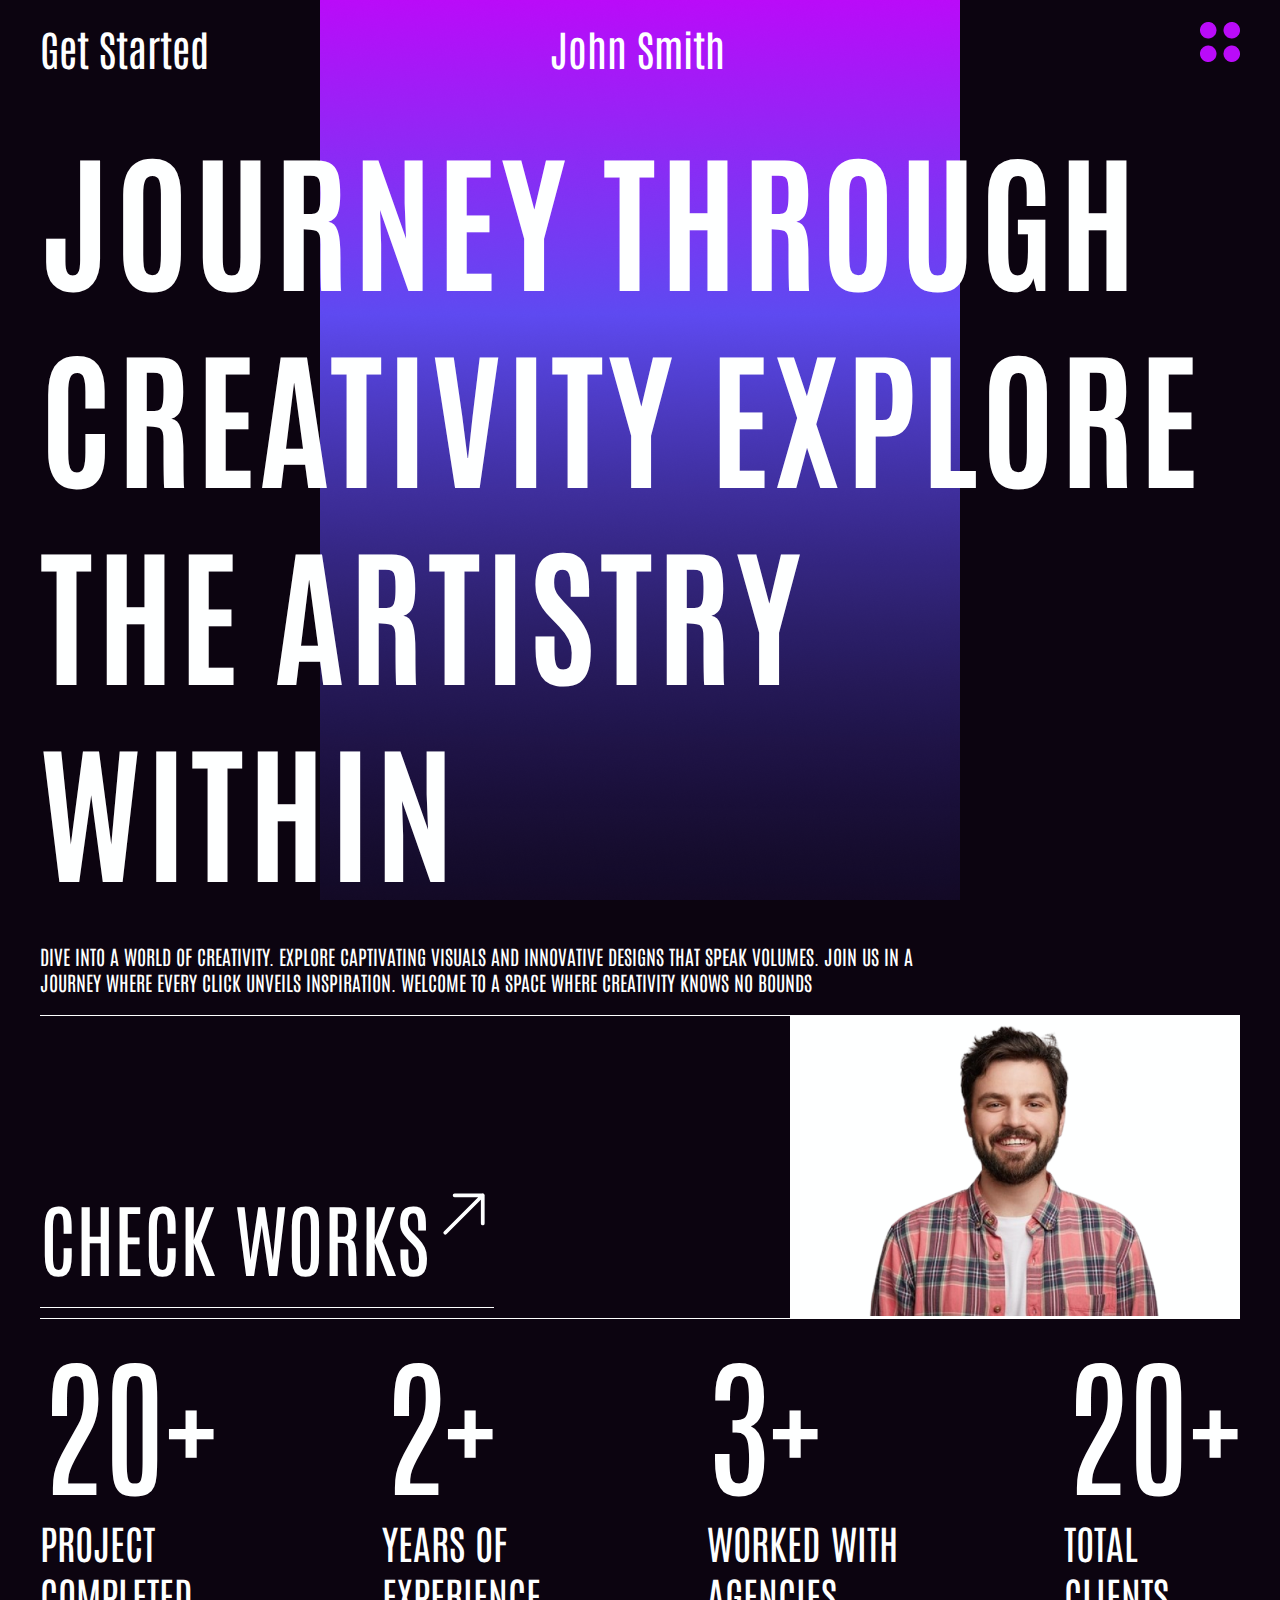
<file: Portfolio/index.html>
<!DOCTYPE html>
<html lang="en">
  <head>
    <meta charset="UTF-8" />
    <meta name="viewport" content="width=device-width, initial-scale=1.0" />
    <title>Document</title>
    <link rel="stylesheet" href="header.css" />
    <link rel="stylesheet" href="root.css" />
  </head>
  <body class="container">
    <section class="header-container">
      <!-- Nav section -->
      <section class="nav-container">
        <div class="nav">
          <div class="getstarted">
            <h3>Get Started</h3>
          </div>
          <div class="shafin">
            <h3>John Smith</h3>
          </div>
          <div id="menu-id" class="manu">
            <img src="Image/nav/Menu.png" />
          </div>
        </div>
      </section>
      <!-- Banner Section -->
      <section class="banner-container">
        <div class="banner-title-container">
          <div class="banner-title">
            <h1>JOURNEY THROUGH CREATIVITY EXPLORE The ARTISTRY WITHIN</h1>
          </div>
          <div class="banner-desc">
            <p>
              Dive into a world of creativity. Explore captivating visuals and
              innovative designs that speak volumes. Join us in a<br />
              journey where every click unveils inspiration. Welcome to a space
              where creativity knows no bounds
            </p>
          </div>
        </div>
        <div class="banner-profile-container">
          <div class="banner-profile-desc">
            <div class="work-icon-container">
              <h1>CHECK WORKS</h1>
              <svg
                xmlns="http://www.w3.org/2000/svg"
                fill="none"
                viewBox="0 0 24 24"
                stroke-width="1.5"
                stroke="currentColor"
                class="tick-icon"
              >
                <path
                  stroke-linecap="round"
                  stroke-linejoin="round"
                  d="m4.5 19.5 15-15m0 0H8.25m11.25 0v11.25"
                />
              </svg>
            </div>
          </div>
          <!-- Banner Profile -->
          <div class="banner-profile">
            <img id="profile" src="Image/profile/phProfile.png" />
          </div>
        </div>
        <!-- Showcase Section -->
        <div class="complete-project-container">
          <div class="complete-project-card">
            <h1>20+</h1>
            <p>PROJECT<br>COMPLETED</p>
          </div>
          <div class="year-experience-card">
            <h1>2+</h1>
            <p>YEARS OF<br>EXPERIENCE</p>
          </div>
          <div class="worked-agencies-card">
            <h1>3+</h1>
            <p>WORKED WITH<br>AGENCIES</p>
          </div>
          <div class="total-clients-card">
            <h1>20+</h1>
            <p>TOTAL<br>CLIENTS</p>
          </div>    
        </div>
      </section>
      <section class="Expartise-container">
        
      </section>
    </section>
    
    <main>
      <section style="background-color: aquamarine; height: 500; margin-top: 0%;"; class="projects-container">

      </section>
    </main>
  </body>
</html>
</file>
<file: Portfolio/header.css>
.header-container {
    height: 100vh;
    background-color: var(--background-color);
    background-image: url(./Image/banner/Rectangle\ 5.png);
    background-repeat: no-repeat;
    background-position: center top;
}

.nav {
    padding-top: 20px;
    color: var(--primary-font);
    display: flex;
    justify-content: space-between;
    gap: 20px;
    font-size: 36px;
}

.banner-title h1 {
    font-size: 152px;
    text-transform: uppercase;
    font-weight: bolder;
    letter-spacing: 5px;
    margin: 40px 0px;
}

.banner-desc {
    font-size: 20px;
    text-transform: uppercase;
    font-weight: bolder;
    letter-spacing: 0px;
    margin: 20px 0px;
}

.banner-profile-desc {
    display: flex;
    flex-direction: column;
    justify-content: end;
    font-size: 40px;
}

.work-icon-container {
    display: flex;
    gap: 5px;
    padding: 20px 0px;
    margin-bottom: 10px;
    border-bottom: 1px solid var(--primary-font);
}

.tick-icon {
    width: 60px;
    height: 60px;
}

.banner-profile {
    background-color: var(--primary-font);
    width: fit-content;
}

.banner-profile-container {
    display: flex;
    justify-content: space-between;
    border-top: 1px solid var(--primary-font);
    border-bottom: 1px solid var(--primary-font);
}

#profile {
    height: 300px;
}

.complete-project-container {
    display: flex;
    justify-content: space-between;
}

.complete-project-card h1 {
    font-size: 152px;
}

.complete-project-card p {
    font-size: 40px;
}

.year-experience-card h1 {
    font-size: 152px;
}

.year-experience-card p {
    font-size: 40px;
}

.worked-agencies-card h1 {
    font-size: 152px;
}

.worked-agencies-card p {
    font-size: 40px;
}

.total-clients-card h1 {
    font-size: 152px;
}

.total-clients-card p {
    font-size: 40px;
}

@media only screen and (min-width: 200px) and (max-width: 570px) {
    .nav {
        font-size: 16px;
    }

    .complete-project-container {
        flex-direction: column;
    }

    .banner-title h1 {
        font-size: 25px;
        letter-spacing: 1px;
        margin: 20px 0px;
    }

    .banner-profile-container {
        flex-direction: column;
    }

    .complete-project-container {
        flex-direction: column;
    }

    #profile {
       width: 100%;
       height: auto;
    }
}
</file>
<file: Portfolio/root.css>
@import url('https://fonts.googleapis.com/css2?family=Antonio:wght@100..700&display=swap');
:root{
    --backgroun-color: #0C0410;
    --primary-font:  #FEFFFF;
    --primary-color: #BA0BF9;
}
*{
    margin: 0;
    padding: 0;
    font-family: "Antonio", sans-serif;
    font-weight: 400;
    color: var(--primary-font)
}
#menu-id{
    width:175px;
    text-align: right;
}
@media only screen and (min-width: 200px) and (max-width: 760px) {
    .nav{
        font-size: 16px;
    }
}
.container{
    padding: 0px 40px;
}
body{
    background-color: var(--backgroun-color);
}
</file>
